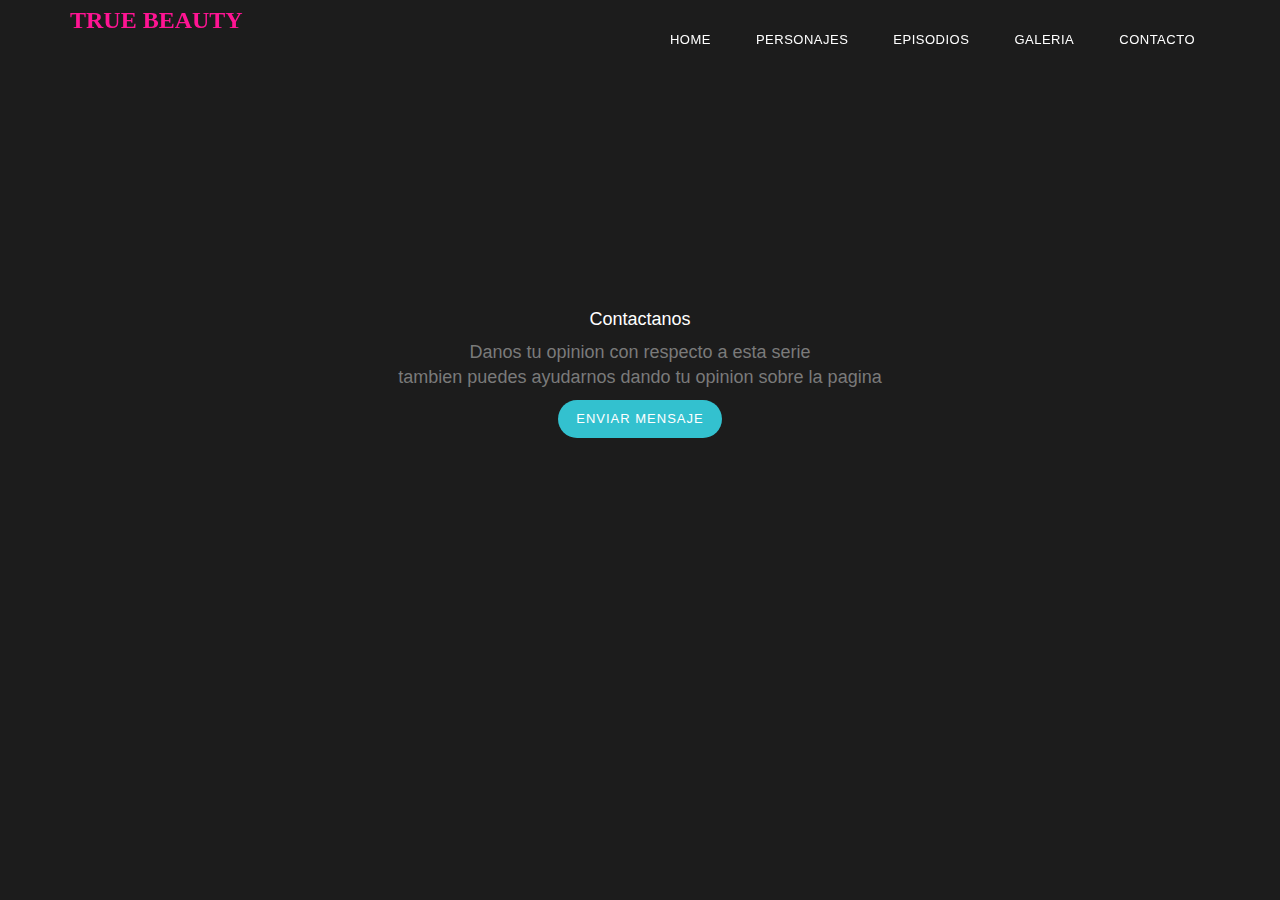
<file: contacto.html>
<!DOCTYPE html>
<html>

<head>
    <meta charset="utf-8">
    <meta http-equiv="X-UA-Compatible" content="IE=edge,chrome=1">

    <title>True Beauty</title>
    <meta name="description" content="">
    <meta name="viewport" content="width=device-width, initial-scale=1">

    <link rel="stylesheet" href="css/bootstrap.min.css">
    <link rel="stylesheet" href="css/hero-slider.css">
    <link rel="stylesheet" href="css/owl-carousel.css">
    <link rel="stylesheet" href="css/style.css">
    <link rel="stylesheet" href="css/lightbox.css">

</head>

<body>
    <div class="header">
        <div class="container">
            <nav class="navbar navbar-inverse" role="navigation">
                <div class="navbar-header">

                    <button type="button" id="nav-toggle" class="navbar-toggle" data-toggle="collapse"
                        data-target="#main-nav">
                        <span class="sr-only"></span>
                        <span class="icon-bar"></span>
                        <span class="icon-bar"></span>
                        <span class="icon-bar"></span>
                    </button>
                    <a href="index.html" class="titulo-principal">True Beauty</a>
                </div>
                <div id="main-nav" class="collapse navbar-collapse">
                    <ul class="nav navbar-nav">
                        <li><a href="index.html">Home</a></li>
                        <li><a href="personajes.html">Personajes</a></li>
                        <!--<li><a href="#" class="scroll-link" data-id="Personajes">Personajes</a></li>-->
                        <li><a href="episodios.html">Episodios</a></li>
                        <!--<li><a href="#" class="scroll-link" data-id="Episodios">Episodios</a></li>-->
                        <li><a href="galeria.html">Galeria</a></li>
                        <!--<li><a href="#" class="scroll-link" data-id="portfolio">Galeria</a></li>-->
                        <li><a href="contacto.html">Contacto</a></li>
                        <!--<li><a href="#" class="scroll-link" data-id="Contacto">Contacto</a></li>-->
                    </ul>
                </div>
            </nav>
        </div>
    </div>

    <div id="Contacto">
        <div class="container">
            <div class="row">
                <div class="col-md-12">
                    <div class="section-heading">
                        <h4>Contactanos</h4>
                        <div class="line-dec"></div>
                        <p>Danos tu opinion con respecto a esta serie </p>
                        <p> tambien puedes ayudarnos dando tu opinion sobre la pagina</p>
                        <div class="pop-button">
                            <h4>Enviar mensaje</h4>
                        </div>
                    </div>
                </div>
            </div>
            <div class="row">
                <div class="col-md-6 col-md-offset-3">
                    <div class="pop">
                        <span>✖</span>
                        <form id="contact" action="#" method="post">
                            <div class="row">
                                <div class="col-md-12">
                                    <fieldset>
                                        <input name="name" type="text" class="form-control" id="name"
                                            placeholder="nombre" required>
                                    </fieldset>
                                </div>
                                <div class="col-md-12">
                                    <fieldset>
                                        <input name="email" type="email" class="form-control" id="email"
                                            placeholder="email" required>
                                    </fieldset>
                                </div>
                                <div class="col-md-12">
                                    <fieldset>
                                        <textarea name="message" rows="6" class="form-control" id="message"
                                            placeholder="mensaje" required></textarea>
                                    </fieldset>
                                </div>
                                <div class="col-md-12">
                                    <fieldset>
                                        <button type="submit" id="form-submit" class="btn">Enviar mensaje</button>
                                    </fieldset>
                                </div>
                            </div>
                        </form>
                    </div>
                </div>
            </div>
        </div>
    </div>

    <script src="https://ajax.googleapis.com/ajax/libs/jquery/1.11.2/jquery.min.js"></script>

    <script src="js/vendor/bootstrap.min.js"></script>
    <script src="js/botonVer.js"></script>
    <script src="js/plugins.js"></script>
    <script src="js/main.js"></script>

    <script type="text/javascript">
        $(document).ready(function () {
            // navigation click actions 
            $('.scroll-link').on('click', function (event) {
                event.preventDefault();
                var sectionID = $(this).attr("data-id");
                scrollToID('#' + sectionID, 750);
            });
            // scroll to top action
            $('.scroll-top').on('click', function (event) {
                event.preventDefault();
                $('html, body').animate({ scrollTop: 0 }, 'slow');
            });
            // mobile nav toggle
            $('#nav-toggle').on('click', function (event) {
                event.preventDefault();
                $('#main-nav').toggleClass("open");
            });
        });
        // scroll function
        function scrollToID(id, speed) {
            var offSet = 50;
            var targetOffset = $(id).offset().top - offSet;
            var mainNav = $('#main-nav');
            $('html,body').animate({ scrollTop: targetOffset }, speed);
            if (mainNav.hasClass("open")) {
                mainNav.css("height", "1px").removeClass("in").addClass("collapse");
                mainNav.removeClass("open");
            }
        }
        if (typeof console === "undefined") {
            console = {
                log: function () { }
            };
        }
    </script>

</body>

</html>
</file>
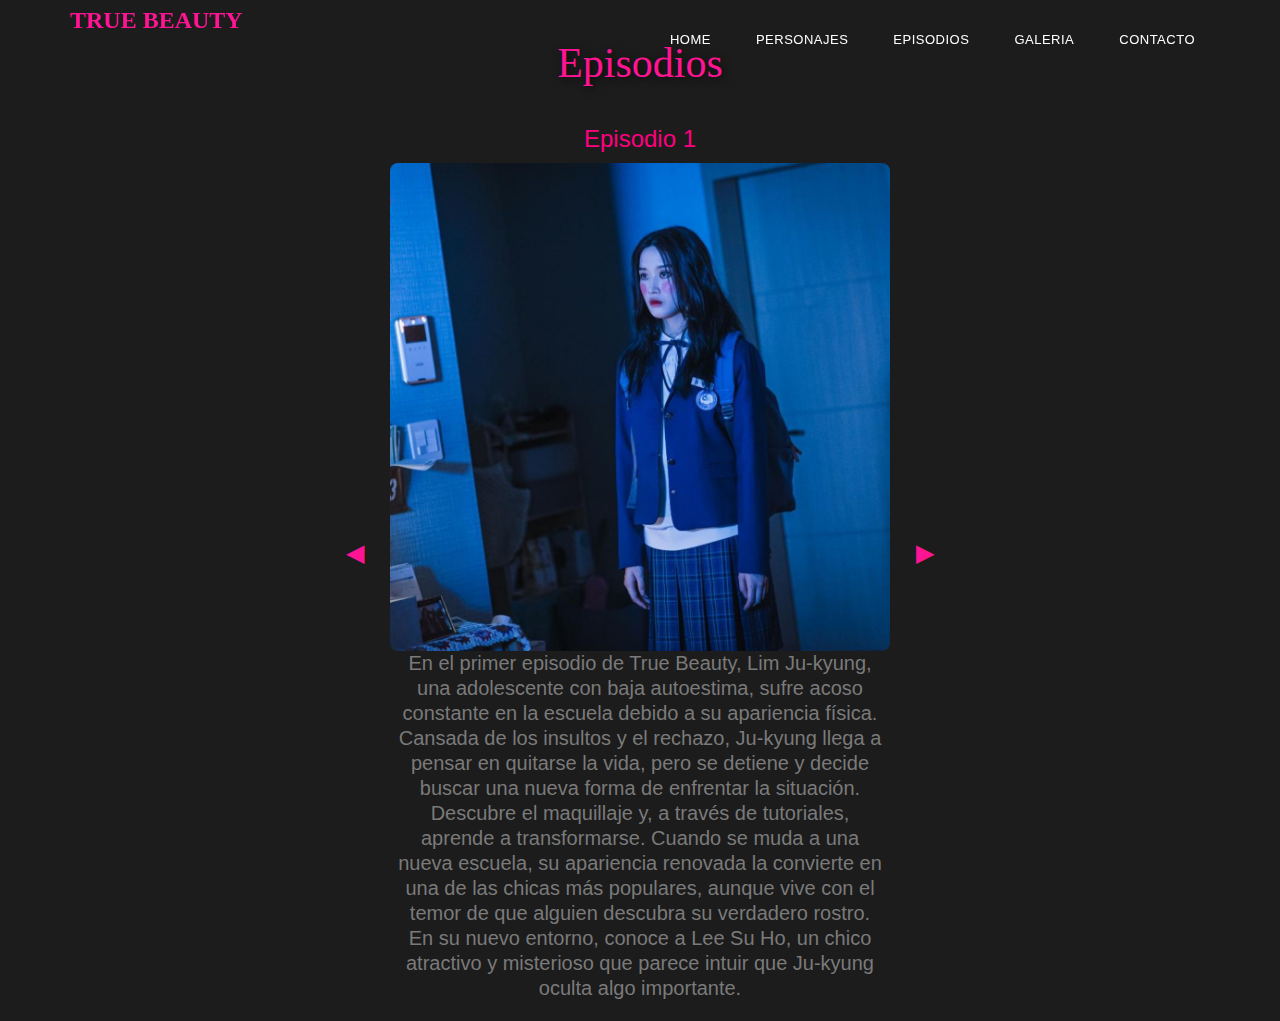
<file: episodios.html>
<!DOCTYPE html>
<html>

<head>
    <meta charset="utf-8">
    <meta http-equiv="X-UA-Compatible" content="IE=edge,chrome=1">

    <title>True Beauty</title>
    <meta name="description" content="">
    <meta name="viewport" content="width=device-width, initial-scale=1">

    <link rel="stylesheet" href="css/bootstrap.min.css">
    <link rel="stylesheet" href="css/hero-slider.css">

    <link rel="stylesheet" href="css/owl-carousel.css">

    <link rel="stylesheet" href="css/style.css">
    <link rel="stylesheet" href="css/lightbox.css">

</head>

<body>
    <div class="header">
        <div class="container">
            <nav class="navbar navbar-inverse" role="navigation">
                <div class="navbar-header">

                    <button type="button" id="nav-toggle" class="navbar-toggle" data-toggle="collapse"
                        data-target="#main-nav">
                        <span class="sr-only"></span>
                        <span class="icon-bar"></span>
                        <span class="icon-bar"></span>
                        <span class="icon-bar"></span>
                    </button>
                    <a href="index.html" class="titulo-principal">True Beauty</a>
                </div>
                <div id="main-nav" class="collapse navbar-collapse">
                    <ul class="nav navbar-nav">
                        <li><a href="index.html">Home</a></li>
                        <li><a href="personajes.html">Personajes</a></li>
                        <!--<li><a href="#" class="scroll-link" data-id="Personajes">Personajes</a></li>-->
                        <li><a href="episodios.html">Episodios</a></li>
                        <!--<li><a href="#" class="scroll-link" data-id="Episodios">Episodios</a></li>-->
                        <li><a href="galeria.html">Galeria</a></li>
                        <!--<li><a href="#" class="scroll-link" data-id="portfolio">Galeria</a></li>-->
                        <li><a href="contacto.html">Contacto</a></li>
                        <!--<li><a href="#" class="scroll-link" data-id="Contacto">Contacto</a></li>-->
                    </ul>
                </div>
            </nav>
        </div>
    </div>

    <section id="Episodios" style="text-align: center; padding: 20px;">
        <h2 style="color: #ff1493;">Episodios</h2>
        <div id="navegacionEpisodios" style="display: flex; justify-content: center; align-items: center; gap: 20px;">

            <!-- Flecha izquierda para episodio anterior -->
            <button onclick="cambiarEpisodio(-1)"
                style="background: none; border: none; font-size: 24px; color: #ff1493; cursor: pointer;">
                &#9664;
            </button>

            <!-- Contenedor del contenido del episodio -->
            <div id="contenidoEpisodio" style="max-width: 500px;">
                <h3 id="tituloEpisodio">Episodio 1</h3>
                <img id="imagenEpisodio" src="img/episodio1.jpg" alt="Imagen del episodio"
                    style="width: 100%; height: auto; border-radius: 8px;">
                <p id="resumenEpisodio">En el primer episodio de True Beauty, Lim Ju-kyung, una adolescente con baja
                    autoestima, sufre acoso constante en la
                    escuela debido a su apariencia física. Cansada de los insultos y el rechazo, Ju-kyung llega a pensar
                    en quitarse la
                    vida, pero se detiene y decide buscar una nueva forma de enfrentar la situación. Descubre el
                    maquillaje y, a través de
                    tutoriales, aprende a transformarse. Cuando se muda a una nueva escuela, su apariencia renovada la
                    convierte en una de
                    las chicas más populares, aunque vive con el temor de que alguien descubra su verdadero rostro. En
                    su nuevo entorno,
                    conoce a Lee Su Ho, un chico atractivo y misterioso que parece intuir que Ju-kyung oculta algo
                    importante.</p>
            </div>

            <!-- Flecha derecha para episodio siguiente -->
            <button onclick="cambiarEpisodio(1)"
                style="background: none; border: none; font-size: 24px; color: #ff1493; cursor: pointer;">
                &#9654;
            </button>
        </div>
    </section>

    <script src="https://ajax.googleapis.com/ajax/libs/jquery/1.11.2/jquery.min.js"></script>

    <script src="js/vendor/bootstrap.min.js"></script>
    <script src="js/botonVer.js"></script>
    <script src="js/plugins.js"></script>
    <script src="js/main.js"></script>

</body>

</html>
</file>
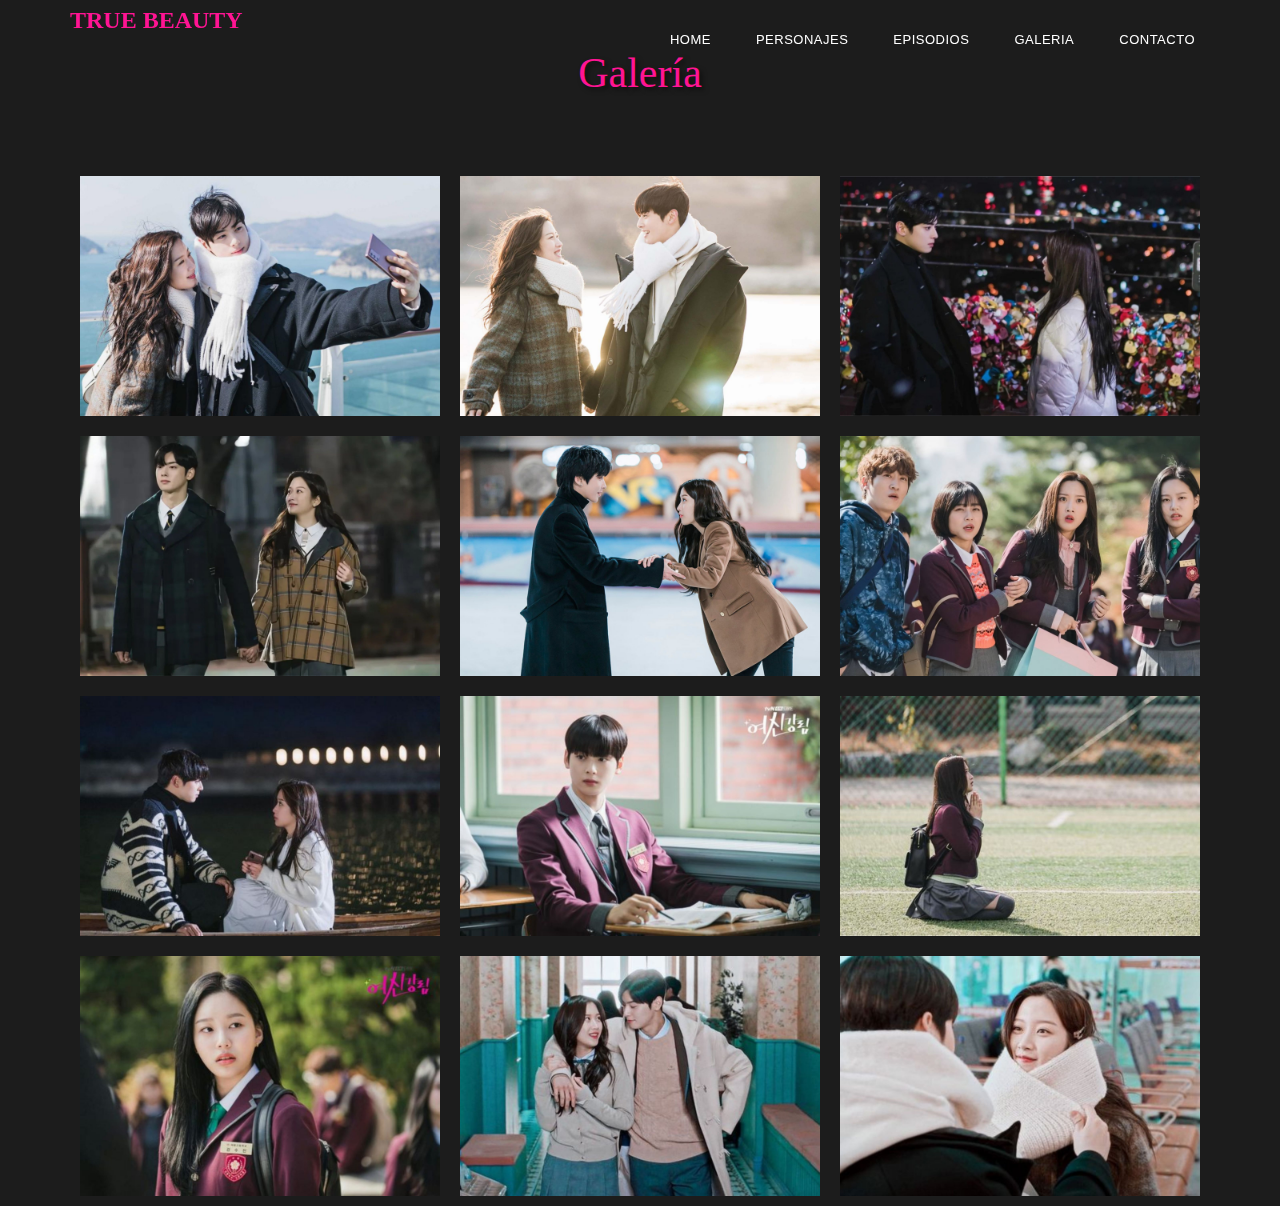
<file: galeria.html>
<!DOCTYPE html>
<html>

<head>
    <meta charset="utf-8">
    <meta http-equiv="X-UA-Compatible" content="IE=edge,chrome=1">

    <title>True Beauty</title>
    <meta name="description" content="">
    <meta name="viewport" content="width=device-width, initial-scale=1">

    <link rel="stylesheet" href="css/bootstrap.min.css">
    <link rel="stylesheet" href="css/hero-slider.css">
    <link rel="stylesheet" href="css/owl-carousel.css">
    <link rel="stylesheet" href="css/style.css">
    <link rel="stylesheet" href="css/lightbox.css">

</head>

<body>
    <div class="header">
        <div class="container">
            <nav class="navbar navbar-inverse" role="navigation">
                <div class="navbar-header">

                    <button type="button" id="nav-toggle" class="navbar-toggle" data-toggle="collapse"
                        data-target="#main-nav">
                        <span class="sr-only"></span>
                        <span class="icon-bar"></span>
                        <span class="icon-bar"></span>
                        <span class="icon-bar"></span>
                    </button>
                    <a href="index.html" class="titulo-principal">True Beauty</a>
                </div>
                <div id="main-nav" class="collapse navbar-collapse">
                    <ul class="nav navbar-nav">
                        <li><a href="index.html">Home</a></li>
                        <li><a href="personajes.html">Personajes</a></li>
                        <!--<li><a href="#" class="scroll-link" data-id="Personajes">Personajes</a></li>-->
                        <li><a href="episodios.html">Episodios</a></li>
                        <!--<li><a href="#" class="scroll-link" data-id="Episodios">Episodios</a></li>-->
                        <li><a href="galeria.html">Galeria</a></li>
                        <!--<li><a href="#" class="scroll-link" data-id="portfolio">Galeria</a></li>-->
                        <li><a href="contacto.html">Contacto</a></li>
                        <!--<li><a href="#" class="scroll-link" data-id="Contacto">Contacto</a></li>-->
                    </ul>
                </div>
            </nav>
        </div>
    </div>

    <section id="portfolio">
        <div class="content-wrapper">
            <div class="inner-container container">
                <div class="text-center">
                    <h2>Galería</h2>
                </div>
                <div class="projects-holder-3">
                    <div class="projects-holder">
                        <div class="row">
                            <div class="col-lg-4 col-md-4 col-sm-6 project-item mix nature">
                                <div class="thumb">
                                    <div class="image">
                                        <a href="img/imagen1.jpg" data-lightbox="image-1">
                                            <img src="img/imagen1.jpg">
                                        </a>
                                    </div>
                                </div>
                            </div>
                            <div class="col-lg-4 col-md-4 col-sm-6 project-item mix animation">
                                <div class="thumb">
                                    <div class="image">
                                        <a href="img/imagen2.jpg" data-lightbox="image-1">
                                            <img src="img/imagen2.jpg">
                                        </a>
                                    </div>
                                </div>
                            </div>
                            <div class=" col-lg-4 col-md-4 col-sm-6 project-item mix branding">
                                <div class="thumb">
                                    <div class="image">
                                        <a href="img/imagen3.jpg" data-lightbox="image-1">
                                            <img src="img/imagen3.jpg">
                                        </a>
                                    </div>
                                </div>
                            </div>
                            <div class="col-lg-4 col-md-4 col-sm-6 project-item mix graphic nature">
                                <div class="thumb">
                                    <div class="image">
                                        <a href="img/imagen4.jpg" data-lightbox="image-1">
                                            <img src="img/imagen4.jpg">
                                        </a>
                                    </div>
                                </div>
                            </div>
                            <div class="col-lg-4 col-md-4 col-sm-6 project-item mix branding">
                                <div class="thumb">
                                    <div class="image">
                                        <a href="img/imagen5.jpg" data-lightbox="image-1">
                                            <img src="img/imagen5.jpg">
                                        </a>
                                    </div>
                                </div>
                            </div>
                            <div class="col-lg-4 col-md-4 col-sm-6 project-item mix graphic animation">
                                <div class="thumb">
                                    <div class="image">
                                        <a href="img/imagen6.jpg" data-lightbox="image-1">
                                            <img src="img/imagen6.jpg">
                                        </a>
                                    </div>
                                </div>
                            </div>

                            <div class="col-lg-4 col-md-4 col-sm-6 project-item mix nature">
                                <div class="thumb">
                                    <div class="image">
                                        <a href="img/imagen7.jpg" data-lightbox="image-1">
                                            <img src="img/imagen7.jpg">
                                        </a>
                                    </div>
                                </div>
                            </div>
                            <div class="col-lg-4 col-md-4 col-sm-6 project-item mix animation">
                                <div class="thumb">
                                    <div class="image">
                                        <a href="img/imagen8.jpg" data-lightbox="image-1">
                                            <img src="img/imagen8.jpg">
                                        </a>
                                    </div>
                                </div>
                            </div>
                            <div class=" col-lg-4 col-md-4 col-sm-6 project-item mix branding">
                                <div class="thumb">
                                    <div class="image">
                                        <a href="img/imagen9.jpg" data-lightbox="image-1">
                                            <img src="img/imagen9.jpg">
                                        </a>
                                    </div>
                                </div>
                            </div>
                            <div class="col-lg-4 col-md-4 col-sm-6 project-item mix graphic nature">
                                <div class="thumb">
                                    <div class="image">
                                        <a href="img/imagen10.jpg" data-lightbox="image-1">
                                            <img src="img/imagen10.jpg">
                                        </a>
                                    </div>
                                </div>
                            </div>
                            <div class="col-lg-4 col-md-4 col-sm-6 project-item mix branding">
                                <div class="thumb">
                                    <div class="image">
                                        <a href="img/imagen11.jpg" data-lightbox="image-1">
                                            <img src="img/imagen11.jpg">
                                        </a>
                                    </div>
                                </div>
                            </div>
                            <div class="col-lg-4 col-md-4 col-sm-6 project-item mix graphic animation">
                                <div class="thumb">
                                    <div class="image">
                                        <a href="img/imagen12.jpg" data-lightbox="image-1">
                                            <img src="img/imagen12.jpg">
                                        </a>
                                    </div>
                                </div>
                            </div>
                        </div>
                    </div>
                </div>
            </div>
        </div>
    </section>

    <script src="https://ajax.googleapis.com/ajax/libs/jquery/1.11.2/jquery.min.js"></script>

    <script src="js/vendor/bootstrap.min.js"></script>
    <script src="js/plugins.js"></script>
    <script src="js/main.js"></script>

</body>

</html>
</file>
<file: css/hero-slider.css>
/* -------------------------------- 

Primary style

-------------------------------- */
*, *::after, *::before {
  -webkit-box-sizing: border-box;
  -moz-box-sizing: border-box;
  box-sizing: border-box;
}

html {
  font-size: 62.5%;
}

body {
  font-family: "Open Sans", sans-serif;
  color: #2c343b;
  background-color: #f2f2f2;
}

a {
  color: #d44457;
  text-decoration: none;
}

img {
  max-width: 100%;
}

/* -------------------------------- 

Main Components 

-------------------------------- */
.cd-header {
  position: absolute;
  z-index: 2;
  top: 0;
  left: 0;
  width: 100%;
  height: 50px;
  background-color: #21272c;
  -webkit-font-smoothing: antialiased;
  -moz-osx-font-smoothing: grayscale;
}
@media only screen and (min-width: 768px) {
  .cd-header {
    height: 70px;
    background-color: transparent;
  }
}

#cd-logo {
  float: left;
  margin: 13px 0 0 5%;
}
#cd-logo img {
  display: block;
}
@media only screen and (min-width: 768px) {
  #cd-logo {
    margin: 23px 0 0 5%;
  }
}

.cd-primary-nav {
  /* mobile first - navigation hidden by default, triggered by tap/click on navigation icon */
  float: right;
  margin-right: 5%;
  width: 44px;
  height: 100%;
}
.cd-primary-nav ul {
  position: absolute;
  top: 0;
  left: 0;
  width: 100%;
  -webkit-transform: translateY(-100%);
  -moz-transform: translateY(-100%);
  -ms-transform: translateY(-100%);
  -o-transform: translateY(-100%);
  transform: translateY(-100%);
}
.cd-primary-nav ul.is-visible {
  box-shadow: 0 3px 8px rgba(0, 0, 0, 0.2);
  -webkit-transform: translateY(50px);
  -moz-transform: translateY(50px);
  -ms-transform: translateY(50px);
  -o-transform: translateY(50px);
  transform: translateY(50px);
}
.cd-primary-nav a {
  display: block;
  height: 50px;
  line-height: 50px;
  padding-left: 5%;
  background: #21272c;
  border-top: 1px solid #333c44;
  color: #ffffff;
}
@media only screen and (min-width: 768px) {
  .cd-primary-nav {
    /* reset navigation values */
    width: auto;
    height: auto;
    background: none;
  }
  .cd-primary-nav ul {
    position: static;
    width: auto;
    -webkit-transform: translateY(0);
    -moz-transform: translateY(0);
    -ms-transform: translateY(0);
    -o-transform: translateY(0);
    transform: translateY(0);
    line-height: 70px;
  }
  .cd-primary-nav ul.is-visible {
    -webkit-transform: translateY(0);
    -moz-transform: translateY(0);
    -ms-transform: translateY(0);
    -o-transform: translateY(0);
    transform: translateY(0);
  }
  .cd-primary-nav li {
    display: inline-block;
    margin-left: 1em;
  }
  .cd-primary-nav a {
    display: inline-block;
    height: auto;
    font-weight: 600;
    line-height: normal;
    background: transparent;
    padding: .6em 1em;
    border-top: none;
  }
}

/* -------------------------------- 

Slider

-------------------------------- */
.cd-hero {
  position: relative;
  -webkit-font-smoothing: antialiased;
  -moz-osx-font-smoothing: grayscale;
}

.cd-hero-slider {
  position: relative;
  height: 360px;
  overflow: hidden;
}
.cd-hero-slider li {
  position: absolute;
  top: 0;
  left: 0;
  width: 100%;
  height: 100%;
  -webkit-transform: translateX(100%);
  -moz-transform: translateX(100%);
  -ms-transform: translateX(100%);
  -o-transform: translateX(100%);
  transform: translateX(100%);
}
.cd-hero-slider li.selected {
  /* this is the visible slide */
  position: relative;
  -webkit-transform: translateX(0);
  -moz-transform: translateX(0);
  -ms-transform: translateX(0);
  -o-transform: translateX(0);
  transform: translateX(0);
}
.cd-hero-slider li.move-left {
  /* slide hidden on the left */
  -webkit-transform: translateX(-100%);
  -moz-transform: translateX(-100%);
  -ms-transform: translateX(-100%);
  -o-transform: translateX(-100%);
  transform: translateX(-100%);
}
.cd-hero-slider li.is-moving, .cd-hero-slider li.selected {
  /* the is-moving class is assigned to the slide which is moving outside the viewport */
  -webkit-transition: -webkit-transform 0.5s;
  -moz-transition: -moz-transform 0.5s;
  transition: transform 0.5s;
}
@media only screen and (min-width: 768px) {
  .cd-hero-slider {
    height: 500px;
  }
}
@media only screen and (min-width: 1170px) {
  .cd-hero-slider {
    height: 680px;
  }
}

/* -------------------------------- 

Single slide style

-------------------------------- */
.cd-hero-slider li {
  background-position: center center;
  background-size: cover;
  background-repeat: no-repeat;
}
.cd-hero-slider li:first-of-type {
  background-image: url(../img/slide_01.jpg);
}
.cd-hero-slider li:nth-of-type(2) {
  background-image: url(../img/slide_02.jpg);
}
.cd-hero-slider li:nth-of-type(3) {
  background-image: url(../img/slide_03.jpg);
}
.cd-hero-slider .cd-full-width,
.cd-hero-slider .cd-half-width {
  position: absolute;
  width: 100%;
  height: 100%;
  z-index: 1;
  left: 0;
  top: 0;
  /* this padding is used to align the text */
  padding-top: 150px;
  text-align: center;
  /* Force Hardware Acceleration in WebKit */
  -webkit-backface-visibility: hidden;
  backface-visibility: hidden;
  -webkit-transform: translateZ(0);
  -moz-transform: translateZ(0);
  -ms-transform: translateZ(0);
  -o-transform: translateZ(0);
  transform: translateZ(0);
}
.cd-hero-slider .cd-img-container {
  /* hide image on mobile device */
  display: none;
}
.cd-hero-slider .cd-img-container img {
  position: absolute;
  left: 50%;
  top: 50%;
  bottom: auto;
  right: auto;
  -webkit-transform: translateX(-50%) translateY(-50%);
  -moz-transform: translateX(-50%) translateY(-50%);
  -ms-transform: translateX(-50%) translateY(-50%);
  -o-transform: translateX(-50%) translateY(-50%);
  transform: translateX(-50%) translateY(-50%);
}
.cd-hero-slider .cd-bg-video-wrapper {
  /* hide video on mobile device */
  display: none;
  position: absolute;
  top: 0;
  left: 0;
  width: 100%;
  height: 100%;
  overflow: hidden;
}
.cd-hero-slider .cd-bg-video-wrapper video {
  /* you won't see this element in the html, but it will be injected using js */
  display: block;
  min-height: 100%;
  min-width: 100%;
  max-width: none;
  height: auto;
  width: auto;
  position: absolute;
  left: 50%;
  top: 50%;
  bottom: auto;
  right: auto;
  -webkit-transform: translateX(-50%) translateY(-50%);
  -moz-transform: translateX(-50%) translateY(-50%);
  -ms-transform: translateX(-50%) translateY(-50%);
  -o-transform: translateX(-50%) translateY(-50%);
  transform: translateX(-50%) translateY(-50%);
}
.cd-hero-slider h2, .cd-hero-slider p {
  text-shadow: 0 1px 3px rgba(0, 0, 0, 0.1);
  line-height: 1.2;
  margin: 0 auto 14px;
  color: #ffffff;
  width: 90%;
  max-width: 400px;
}
.cd-hero-slider h2 {
  font-size: 2.4rem;
}
.cd-hero-slider p {
  font-size: 1.4rem;
  line-height: 1.4;
}
.cd-hero-slider .cd-btn {
  display: inline-block;
  padding: 1.2em 1.4em;
  margin-top: .8em;
  background-color: rgba(212, 68, 87, 0.9);
  font-size: 1.3rem;
  font-weight: 700;
  letter-spacing: 1px;
  color: #ffffff;
  text-transform: uppercase;
  box-shadow: 0 3px 6px rgba(0, 0, 0, 0.1);
  -webkit-transition: background-color 0.2s;
  -moz-transition: background-color 0.2s;
  transition: background-color 0.2s;
}
.cd-hero-slider .cd-btn.secondary {
  background-color: rgba(22, 26, 30, 0.8);
}
.cd-hero-slider .cd-btn:nth-of-type(2) {
  margin-left: 1em;
}
.no-touch .cd-hero-slider .cd-btn:hover {
  background-color: #d44457;
}
.no-touch .cd-hero-slider .cd-btn.secondary:hover {
  background-color: #161a1e;
}
@media only screen and (min-width: 768px) {
  .cd-hero-slider .cd-full-width,
  .cd-hero-slider .cd-half-width {
    padding-top: 200px;
  }
  .cd-hero-slider .cd-bg-video-wrapper {
    display: block;
  }
  .cd-hero-slider .cd-half-width {
    width: 45%;
  }
  .cd-hero-slider .cd-half-width:first-of-type {
    left: 5%;
  }
  .cd-hero-slider .cd-half-width:nth-of-type(2) {
    right: 5%;
    left: auto;
  }
  .cd-hero-slider .cd-img-container {
    display: block;
  }
  .cd-hero-slider h2, .cd-hero-slider p {
    max-width: 520px;
  }
  .cd-hero-slider h2 {
    font-size: 2.4em;
    font-weight: 300;
  }
  .cd-hero-slider .cd-btn {
    font-size: 1.4rem;
  }
}
@media only screen and (min-width: 1170px) {
  .cd-hero-slider .cd-full-width,
  .cd-hero-slider .cd-half-width {
    padding-top: 250px;
  }
  .cd-hero-slider h2, .cd-hero-slider p {
    margin-bottom: 20px;
  }
  .cd-hero-slider h2 {
    font-size: 3.2em;
  }
  .cd-hero-slider p {
    font-size: 1.6rem;
  }
}

/* -------------------------------- 

Single slide animation

-------------------------------- */
@media only screen and (min-width: 768px) {
  .cd-hero-slider .cd-half-width {
    opacity: 0;
    -webkit-transform: translateX(40px);
    -moz-transform: translateX(40px);
    -ms-transform: translateX(40px);
    -o-transform: translateX(40px);
    transform: translateX(40px);
  }
  .cd-hero-slider .move-left .cd-half-width {
    -webkit-transform: translateX(-40px);
    -moz-transform: translateX(-40px);
    -ms-transform: translateX(-40px);
    -o-transform: translateX(-40px);
    transform: translateX(-40px);
  }
  .cd-hero-slider .selected .cd-half-width {
    /* this is the visible slide */
    opacity: 1;
    -webkit-transform: translateX(0);
    -moz-transform: translateX(0);
    -ms-transform: translateX(0);
    -o-transform: translateX(0);
    transform: translateX(0);
  }
  .cd-hero-slider .is-moving .cd-half-width {
    /* this is the slide moving outside the viewport 
    wait for the end of the transition on the <li> parent before set opacity to 0 and translate to 40px/-40px */
    -webkit-transition: opacity 0s 0.5s, -webkit-transform 0s 0.5s;
    -moz-transition: opacity 0s 0.5s, -moz-transform 0s 0.5s;
    transition: opacity 0s 0.5s, transform 0s 0.5s;
  }
  .cd-hero-slider li.selected.from-left .cd-half-width:nth-of-type(2),
  .cd-hero-slider li.selected.from-right .cd-half-width:first-of-type {
    /* this is the selected slide - different animation if it's entering from left or right */
    -webkit-transition: opacity 0.4s 0.2s, -webkit-transform 0.5s 0.2s;
    -moz-transition: opacity 0.4s 0.2s, -moz-transform 0.5s 0.2s;
    transition: opacity 0.4s 0.2s, transform 0.5s 0.2s;
  }
  .cd-hero-slider li.selected.from-left .cd-half-width:first-of-type,
  .cd-hero-slider li.selected.from-right .cd-half-width:nth-of-type(2) {
    /* this is the selected slide - different animation if it's entering from left or right */
    -webkit-transition: opacity 0.4s 0.4s, -webkit-transform 0.5s 0.4s;
    -moz-transition: opacity 0.4s 0.4s, -moz-transform 0.5s 0.4s;
    transition: opacity 0.4s 0.4s, transform 0.5s 0.4s;
  }
  .cd-hero-slider .cd-full-width h2,
  .cd-hero-slider .cd-full-width p,
  .cd-hero-slider .cd-full-width .cd-btn {
    opacity: 0;
    -webkit-transform: translateX(100px);
    -moz-transform: translateX(100px);
    -ms-transform: translateX(100px);
    -o-transform: translateX(100px);
    transform: translateX(100px);
  }
  .cd-hero-slider .move-left .cd-full-width h2,
  .cd-hero-slider .move-left .cd-full-width p,
  .cd-hero-slider .move-left .cd-full-width .cd-btn {
    opacity: 0;
    -webkit-transform: translateX(-100px);
    -moz-transform: translateX(-100px);
    -ms-transform: translateX(-100px);
    -o-transform: translateX(-100px);
    transform: translateX(-100px);
  }
  .cd-hero-slider .selected .cd-full-width h2,
  .cd-hero-slider .selected .cd-full-width p,
  .cd-hero-slider .selected .cd-full-width .cd-btn {
    /* this is the visible slide */
    opacity: 1;
    -webkit-transform: translateX(0);
    -moz-transform: translateX(0);
    -ms-transform: translateX(0);
    -o-transform: translateX(0);
    transform: translateX(0);
  }
  .cd-hero-slider li.is-moving .cd-full-width h2,
  .cd-hero-slider li.is-moving .cd-full-width p,
  .cd-hero-slider li.is-moving .cd-full-width .cd-btn {
    /* this is the slide moving outside the viewport 
    wait for the end of the transition on the li parent before set opacity to 0 and translate to 100px/-100px */
    -webkit-transition: opacity 0s 0.5s, -webkit-transform 0s 0.5s;
    -moz-transition: opacity 0s 0.5s, -moz-transform 0s 0.5s;
    transition: opacity 0s 0.5s, transform 0s 0.5s;
  }
  .cd-hero-slider li.selected h2 {
    -webkit-transition: opacity 0.4s 0.2s, -webkit-transform 0.5s 0.2s;
    -moz-transition: opacity 0.4s 0.2s, -moz-transform 0.5s 0.2s;
    transition: opacity 0.4s 0.2s, transform 0.5s 0.2s;
  }
  .cd-hero-slider li.selected p {
    -webkit-transition: opacity 0.4s 0.3s, -webkit-transform 0.5s 0.3s;
    -moz-transition: opacity 0.4s 0.3s, -moz-transform 0.5s 0.3s;
    transition: opacity 0.4s 0.3s, transform 0.5s 0.3s;
  }
  .cd-hero-slider li.selected .cd-btn {
    -webkit-transition: opacity 0.4s 0.4s, -webkit-transform 0.5s 0.4s, background-color 0.2s 0s;
    -moz-transition: opacity 0.4s 0.4s, -moz-transform 0.5s 0.4s, background-color 0.2s 0s;
    transition: opacity 0.4s 0.4s, transform 0.5s 0.4s, background-color 0.2s 0s;
  }
}
/* -------------------------------- 

Slider navigation

-------------------------------- */
.cd-slider-nav {
  display: none;
  position: absolute;
  width: 100%;
  bottom: 0;
  z-index: 2;
  text-align: center;
  height: 55px;
  background-color: rgba(0, 1, 1, 0.5);
}
.cd-slider-nav nav, .cd-slider-nav ul, .cd-slider-nav li, .cd-slider-nav a {
  height: 100%;
}
.cd-slider-nav nav {
  display: inline-block;
  position: relative;
}
.cd-slider-nav .cd-marker {
  position: absolute;
  bottom: 0;
  left: 0;
  width: 60px;
  height: 100%;
  color: #d44457;
  background-color: #ffffff;
  box-shadow: inset 0 2px 0 currentColor;
  -webkit-transition: -webkit-transform 0.2s, box-shadow 0.2s;
  -moz-transition: -moz-transform 0.2s, box-shadow 0.2s;
  transition: transform 0.2s, box-shadow 0.2s;
}
.cd-slider-nav .cd-marker.item-2 {
  -webkit-transform: translateX(100%);
  -moz-transform: translateX(100%);
  -ms-transform: translateX(100%);
  -o-transform: translateX(100%);
  transform: translateX(100%);
}
.cd-slider-nav .cd-marker.item-3 {
  -webkit-transform: translateX(200%);
  -moz-transform: translateX(200%);
  -ms-transform: translateX(200%);
  -o-transform: translateX(200%);
  transform: translateX(200%);
}
.cd-slider-nav .cd-marker.item-4 {
  -webkit-transform: translateX(300%);
  -moz-transform: translateX(300%);
  -ms-transform: translateX(300%);
  -o-transform: translateX(300%);
  transform: translateX(300%);
}
.cd-slider-nav .cd-marker.item-5 {
  -webkit-transform: translateX(400%);
  -moz-transform: translateX(400%);
  -ms-transform: translateX(400%);
  -o-transform: translateX(400%);
  transform: translateX(400%);
}
.cd-slider-nav ul::after {
  clear: both;
  content: "";
  display: table;
}
.cd-slider-nav li {
  display: inline-block;
  width: 60px;
  float: left;
}
.cd-slider-nav li.selected a {
  color: #2c343b;
}
.no-touch .cd-slider-nav li.selected a:hover {
  background-color: transparent;
}
.cd-slider-nav a {
  display: block;
  position: relative;
  padding-top: 35px;
  font-size: 1rem;
  font-weight: 700;
  color: #a8b4be;
  -webkit-transition: background-color 0.2s;
  -moz-transition: background-color 0.2s;
  transition: background-color 0.2s;
}
.cd-slider-nav a::before {
  content: '';
  position: absolute;
  width: 24px;
  height: 24px;
  top: 8px;
  left: 50%;
  right: auto;
  -webkit-transform: translateX(-50%);
  -moz-transform: translateX(-50%);
  -ms-transform: translateX(-50%);
  -o-transform: translateX(-50%);
  transform: translateX(-50%);
}
.no-touch .cd-slider-nav a:hover {
  background-color: rgba(0, 1, 1, 0.5);
}
.cd-slider-nav li:first-of-type a::before {
  background-position: 0 0;
}
.cd-slider-nav li.selected:first-of-type a::before {
  background-position: 0 -24px;
}
.cd-slider-nav li:nth-of-type(2) a::before {
  background-position: -24px 0;
}
.cd-slider-nav li.selected:nth-of-type(2) a::before {
  background-position: -24px -24px;
}
.cd-slider-nav li:nth-of-type(3) a::before {
  background-position: -48px 0;
}
.cd-slider-nav li.selected:nth-of-type(3) a::before {
  background-position: -48px -24px;
}
.cd-slider-nav li:nth-of-type(4) a::before {
  background-position: -72px 0;
}
.cd-slider-nav li.selected:nth-of-type(4) a::before {
  background-position: -72px -24px;
}
.cd-slider-nav li:nth-of-type(5) a::before {
  background-position: -96px 0;
}
.cd-slider-nav li.selected:nth-of-type(5) a::before {
  background-position: -96px -24px;
}
@media only screen and (min-width: 768px) {
  .cd-slider-nav {
    height: 80px;
  }
  .cd-slider-nav .cd-marker,
  .cd-slider-nav li {
    width: 95px;
  }
  .cd-slider-nav a {
    padding-top: 48px;
    font-size: 1.1rem;
    text-transform: uppercase;
  }
  .cd-slider-nav a::before {
    top: 18px;
  }
}

/* -------------------------------- 

Main content

-------------------------------- */
.cd-main-content {
  width: 90%;
  max-width: 768px;
  margin: 0 auto;
  padding: 2em 0;
}
.cd-main-content p {
  font-size: 1.4rem;
  line-height: 1.8;
  color: #999999;
  margin: 2em 0;
}
@media only screen and (min-width: 1170px) {
  .cd-main-content {
    padding: 3em 0;
  }
  .cd-main-content p {
    font-size: 1.6rem;
  }
}

/* -------------------------------- 

Javascript disabled

-------------------------------- */
.no-js .cd-hero-slider li {
  display: none;
}
.no-js .cd-hero-slider li.selected {
  display: block;
}

.no-js .cd-slider-nav {
  display: none;
}
</file>
<file: css/owl-carousel.css>
/* 
 *  Core Owl Carousel CSS File
 *  v1.3.3
 */

/* clearfix */
.owl-carousel .owl-wrapper:after {
  content: ".";
  display: block;
  clear: both;
  visibility: hidden;
  line-height: 0;
  height: 0;
}
/* display none until init */
.owl-carousel{
  display: none;
  position: relative;
  width: 100%;
  -ms-touch-action: pan-y;
}
.owl-carousel .owl-wrapper{
  display: none;
  position: relative;
  -webkit-transform: translate3d(0px, 0px, 0px);
}
.owl-carousel .owl-wrapper-outer{
  overflow: hidden;
  position: relative;
  width: 100%;
}
.owl-carousel .owl-wrapper-outer.autoHeight{
  -webkit-transition: height 500ms ease-in-out;
  -moz-transition: height 500ms ease-in-out;
  -ms-transition: height 500ms ease-in-out;
  -o-transition: height 500ms ease-in-out;
  transition: height 500ms ease-in-out;
}
  
.owl-carousel .owl-item{
  float: left;
}

.owl-controls {
  @media (max-width: @screen-sm-max) {
    top: -120px;
  }
  top: -200px;
  width: 100%;
  text-align: center;
  display: inline-block;
}

.owl-controls a {
  color: #336699;
}

.owl-controls a:hover {
  color: #336699;
}

.owl-controls .bg-prev {
  position: absolute;
  z-index: 1;
  width: 50px;
  height: 50px;
  z-index:10; 
  background:#fff; 
  border: 1px solid #336699;
  -webkit-transform: rotate(45deg);
  -moz-transform: rotate(45deg);
  -ms-transform: rotate(45deg);
  -o-transform: rotate(45deg);
  transform: rotate(45deg);
}

.owl-controls .bg-prev:before{
  content:""; 
  display:block; 
  position:absolute; 
  z-index:-1; 
  top:3px; 
  left:3px; 
  right:3px; 
  bottom:3px; 
  border:2px solid #336699
}

.owl-controls .prev {
  left: 15px;
  z-index: 11;
  position: absolute; 
  width: 50px;
  height: 50px;
  line-height: 32px;
}

.owl-controls .prev.active {
  background-image: none;
  outline: 0;
  -webkit-box-shadow: none;
          box-shadow: none;
}

.owl-controls .prev:active {
  background-image: none;
  outline: 0;
  -webkit-box-shadow: none;
          box-shadow: none;
}

.owl-controls .bg-next {
  position: absolute;
  float: right;
  z-index: 1;
  width: 50px;
  height: 50px;
  position:relative; 
  z-index:10; 
  background:#fff; 
  border: 1px solid #336699;
  -webkit-transform: rotate(45deg);
  -moz-transform: rotate(45deg);
  -ms-transform: rotate(45deg);
  -o-transform: rotate(45deg);
  transform: rotate(45deg);
}

.owl-controls .bg-next:before{
  content:""; 
  display:block; 
  position:absolute; 
  z-index:-1; 
  top:3px; 
  left:3px; 
  right:3px; 
  bottom:3px; 
  border:2px solid #336699
}

.owl-controls .next {
  right: 15px;
  z-index: 11;
  position: absolute; 
  width: 50px;
  height: 50px;
  line-height: 32px;
}

.owl-controls .next.active {
  background-image: none;
  outline: 0;
  -webkit-box-shadow: none;
          box-shadow: none;
}

.owl-controls .next:active {
  background-image: none;
  outline: 0;
  -webkit-box-shadow: none;
          box-shadow: none;
}


.owl-theme .owl-controls .owl-page{
  cursor: pointer;
  display: inline-block;
  zoom: 1;
  *display: inline;/*IE7 life-saver */
}
.owl-theme .owl-controls .owl-page a{
  display: block;
  width: 12px;
  height: 12px;
  margin: 0px 5px;
  filter: Alpha(Opacity=50);/*IE7 fix*/
  opacity: 0.5;
  -webkit-border-radius: 20px;
  -moz-border-radius: 20px;
  border-radius: 20px;
  background: transparent;
  border: 2px solid #888;
}

.owl-theme .owl-controls .owl-page.active span,
.owl-theme .owl-controls.clickable .owl-page:hover span{
  filter: Alpha(Opacity=100);/*IE7 fix*/
  opacity: 1;
  display: inline-block;
}
.owl-controls {
  -webkit-user-select: none;
  -khtml-user-select: none;
  -moz-user-select: none;
  -ms-user-select: none;
  user-select: none;
  -webkit-tap-highlight-color: rgba(0, 0, 0, 0);
}

/* fix */
.owl-carousel  .owl-wrapper,
.owl-carousel  .owl-item{
  -webkit-backface-visibility: hidden;
  -moz-backface-visibility:    hidden;
  -ms-backface-visibility:     hidden;
  -webkit-transform: translate3d(0,0,0);
  -moz-transform: translate3d(0,0,0);
  -ms-transform: translate3d(0,0,0);
}
</file>
<file: css/style.css>
p {
	max-width: 1000px;
	/* Ajusta el ancho máximo del párrafo */
	margin: 0 auto;
	/* Centra el párrafo */
	padding: 0 5px;
	/* Ajusta el valor según el efecto deseado */
}

body {
	background-color: #1c1c1c;
	/* Fondo oscuro para resaltar las letras */
	font-family: 'Arial', sans-serif;
	text-align: center;
	color: white;
	margin: 0;
	padding: 0;
}

h1 {
	font-family: 'Brush Script MT', cursive;
	/* Fuente cursiva para el título */
	color: #ff1493;
	/* Color rosa fuerte */
	font-size: 5em;
	text-shadow: 2px 2px 8px rgba(0, 0, 0, 0.7);
	/* Sombra para resaltar el texto */
	margin: 0;
	padding: 20px;
}

h2 {
	font-family: 'Brush Script MT', cursive;
	/* Fuente cursiva para el título */
	color: #ff1493;
	/* Color rosa fuerte */
	font-size: 3em;
	text-shadow: 2px 2px 8px rgba(0, 0, 0, 0.7);
	/* Sombra para resaltar el texto */
	margin: 0;
	padding: 20px;
}

.titulo-principal {
	font-family: 'Brush Script MT', cursive;
	/* Asegúrate de que la fuente esté correctamente cargada */
	font-size: 24px;
	/* Ajusta según el tamaño de letra que prefieras */
	color: #ff1493;
	/* Cambia al color de los títulos que estás usando */
	font-weight: bold;
	text-transform: uppercase;
	/* Cualquier otro estilo que estés usando en los demás títulos */
}


/* Estilo para el título de la sección */
.titulo-personajes {
	padding-top: 30px;
	font-family: 'Brush Script MT', cursive;
	color: #ff1493;
	font-size: 3em;
	text-align: center;
	margin-bottom: 15px;
	margin-top: 20px;
}

.personajes-container {
	display: grid;
	grid-template-columns: repeat(4, 1fr);
	gap: 20px;
	margin: 0 auto;
	padding: 20px;
	max-width: 700px;
}

.perfil-img {
	width: 100px;
	height: 100px;
	border-radius: 50%;
}

.btn-ver {
	margin-top: 10px;
	padding: 5px 10px;
	background-color: #ff1493;
	/* color de fondo del botón */
	color: white;
	border: none;
	border-radius: 5px;
	cursor: pointer;
}

/* Estilos del modal */
.descripcion-modal {
	display: none;
	position: fixed;
	top: 0;
	left: 0;
	width: 100%;
	height: 100%;
	background-color: rgba(0, 0, 0, 0.8);
	color: white;
	text-align: center;
	padding: 20px;
	z-index: 1000;
	flex-direction: column;
	justify-content: center;
	align-items: center;
	overflow-y: auto;
	/* Permite desplazarse en el cuadro */
}

.perfil-img-grande {
	width: 100px;
	height: 100px;
	border-radius: 50%;
	margin-bottom: 10px;
}

.cerrar {
	position: absolute;
	top: 20px;
	right: 20px;
	font-size: 24px;
	cursor: pointer;
}

.btn-volver {
	margin-top: 20px;
	padding: 5px 15px;
	background-color: #ff1493;
	/* color de fondo del botón */
	color: white;
	border: none;
	border-radius: 5px;
	cursor: pointer;
}

.descripcion-contenido {
	max-width: 500px;
	text-align: center;
	margin-top: 10px;
}


/* Contenedor principal de episodios */
.episodio-container {
	display: flex;
	align-items: center;
	justify-content: center;
	color: white;
	padding: 20px;
	background-color: #333;
	border-radius: 10px;
	max-width: 800px;
	margin: auto;
}

/* Botones de navegación */
.flecha-izquierda,
.flecha-derecha {
	background-color: #ff0080;
	color: white;
	border: none;
	padding: 10px 20px;
	font-size: 18px;
	cursor: pointer;
	border-radius: 5px;
}

.flecha-izquierda:hover,
.flecha-derecha:hover {
	background-color: #ff66a3;
}

/* Contenedor de contenido del episodio */
.episodio-contenido {
	text-align: center;
	margin: 0 20px;
}

/* Imagen del episodio */
.episodio-imagen {
	width: 100%;
	max-width: 400px;
	height: auto;
	border-radius: 10px;
	margin-bottom: 15px;
}

/* Título y resumen del episodio */
#tituloEpisodio {
	color: #ff0080;
	font-family: 'Arial', sans-serif;
	font-size: 24px;
	margin-bottom: 10px;
}

#resumenEpisodio {
	font-family: 'Arial', sans-serif;
	font-size: 20px;
}

.subtitulo {
	font-size: 1.5em;
	font-weight: bold;
	text-transform: uppercase;
	letter-spacing: 5px;
	color: #ff69b4;
	/* Color rosa más claro */
	margin-top: 10px;
}

.opinion {
	font-size: 1.2em;
	margin-top: 30px;
	color: #ff69b4;
}

.contenedor {
	padding-top: 100px;
	/* Ajuste para centrar el texto */
}

/* styles.css */

#Contacto {
	/* o la clase/ID que estés usando */
	margin-top: 300px;
	/* Ajusta el valor según sea necesario */
}

body {
	background-color: #1c1c1c;
	font-family: 'Arial', sans-serif;
	text-align: center;
	color: white;
	margin: 0;
	padding: 0;
}

.navbar-brand p {
	font-family: 'Brush Script MT', cursive;
	color: #ff1493;
	/* Color rosa fuerte similar a la imagen */
	font-size: 1em;
	/* Ajusta el tamaño si es necesario */
	text-shadow: 3px 3px 5px rgba(0, 0, 0, 0.5);
	/* Sombra para dar efecto de relieve */
	margin: 0;
	text-decoration: none;
	display: inline;
	/* Para que se ajuste como un texto en línea */
}

.resaltar {
	color: #ff0066;
	/* Texto resaltado en amarillo dorado */
	font-weight: bold;
	/* Opción adicional para destacar aún más */
}

body {
	overflow-x: hidden;
}

ul {
	list-style: none;
	margin: 0px;
}

p {
	color: #7a7a7a;
	font-size: 18px;
	line-height: 25px;
}

.parallax-content {
	width: 100%;
	min-height: 100vh;
	background-size: cover;
}

.primary-white-button a {
	display: inline-block;
	background-color: #fff;
	font-size: 13px;
	padding: 12px 18px;
	color: #121212;
	font-weight: 500;
	letter-spacing: 1px;
	text-transform: uppercase;
	text-decoration: none;
	border-radius: 20px;
}

.primary-blue-button a {
	display: inline-block;
	background-color: #33c1cf;
	font-size: 13px;
	padding: 12px 18px;
	color: #fff;
	font-weight: 500;
	letter-spacing: 1px;
	text-transform: uppercase;
	text-decoration: none;
	border-radius: 20px;
}

.pop-button h4 {
	display: inline-block;
	background-color: #33c1cf;
	font-size: 13px !important;
	padding: 12px 18px;
	color: #fff;
	font-weight: 400 !important;
	letter-spacing: 1px;
	text-transform: uppercase;
	text-decoration: none;
	border-radius: 20px;
	cursor: pointer;
}


.header {
	position: fixed;
	top: 0;
	left: 0;
	width: 100%;
	padding: 0;
	z-index: 10000;
	transition: all 0.2s ease-in-out;
	height: 80px;
	background-color: transparent;

	text-align: center;
	line-height: 40px;
}

.navbar-inverse .navbar-brand,
.navbar-inverse .navbar-nav>li>a {
	text-shadow: none;
}

.navbar-brand {
	line-height: 80px;
	padding: 0px;
}

.navbar-nav>li>a {
	color: #fff !important;
	font-size: 13px;
	font-weight: 300;
	text-transform: uppercase;
	text-shadow: none;
	line-height: 80px;
	padding: 0px;
	letter-spacing: 0.5px;
}

.navbar-nav>li {
	margin-left: 45px;
}

.header.active .navbar-nav>li>a {
	font-family: 'Open Sans', arial, sans-serif;
	font-size: 13px;
	font-weight: 300;
	letter-spacing: 0.5px;
	text-transform: uppercase;
	text-shadow: none;
	color: #121212 !important;
}

.header.active {
	background-color: rgba(250, 250, 250, 0.98);
	-webkit-box-shadow: 0 1px 5px rgba(0, 0, 0, 0.25);
	-moz-box-shadow: 0 1px 5px rgba(0, 0, 0, 0.25);
	box-shadow: 0 1px 5px rgba(0, 0, 0, 0.25);
}

.navbar-brand {
	font-family: 'Open Sans', sans-serif;
	font-size: 25px;
	text-transform: uppercase;
	color: #fff !important;
	transition: all 0.5s;

}

.navbar-brand em {
	font-style: normal;
	color: #f7c552;
	font-size: 32px;
}

.header.active .navbar-brand {
	color: #121212 !important;
}

.header .navbar-brand {
	font-weight: 800;
}

.navbar-inverse {
	background-image: none;
	background-color: transparent;
}

.header .navbar {
	margin: 0;
	border: none;
}

.page-section {
	padding: 80px 0;
}

.navbar-inverse .navbar-toggle {
	margin-top: 22px;
	border-color: #f7c552;
	background-color: #f7c552;
}

.navbar-inverse .navbar-toggle:hover,
.navbar-inverse .navbar-toggle:focus {
	background-color: #f7c552;
}

bootstrap.min.css:5 .navbar-toggle {
	position: relative;
	float: right;
	padding: 9px 10px;
	margin-top: 15px !important;
	margin-right: 15px;
	margin-bottom: 8px;
	background-color: transparent;
	background-image: none;
	border: 1px solid transparent;
	border-radius: 4px;
}

@media (min-width: 768px) {
	.header .navbar-brand {
		padding-left: 0;
	}

	.navbar-nav {
		float: right;
	}
}

@media (max-width: 480px) {
	.page-section h1 {
		font-size: 3em;
	}

	.page-section h2 {
		font-size: 2em;
	}

	.page-section p {
		font-size: 1em;
		margin: 0 0 20px;
	}
}

.parallax-content {
	width: 100%;
	min-height: 100vh;
	background-size: cover;
}

.baner-content {
	width: 100%;
	padding-top: 35vh;
	text-align: center;
	background-image: url(../img/banner_bg.jpg);
	vertical-align: middle;
}

.baner-content .text-content {
	text-align: center;
}

.baner-content .text-content h2 {
	font-size: 36px;
	font-weight: 400;
	color: #fff;
}

.baner-content .text-content h2 span {
	font-weight: 700;
	color: #33c1cf !important;
}

.baner-content .text-content h2 em {
	font-style: normal;
	font-weight: 700;
	color: #f89624 !important;
}

.baner-content .text-content p {
	color: #fff;
	font-size: 14px;
	line-height: 24px;
	padding: 0px 25%;
}

.baner-content .text-content .primary-white-button {
	margin-top: 25px;
}


#about {
	padding: 150px 0px;
	background-image: url(../img/about-bg.jpg);
	background-repeat: no-repeat;
	background-size: cover;
	background-attachment: fixed;
}

#about .service-item {
	text-align: center;
}

#about .service-item .icon {
	width: 110px;
	height: 110px;
	display: inline-block;
	text-align: center;
	line-height: 104px;
	border: 3px solid #fff;
	border-radius: 50%;
	background-color: #f7c552;
}

#about .service-item h4 {
	margin-bottom: 30px;
	margin-top: 45px;
	font-size: 17px;
	font-weight: 500;
	color: #fff;
	letter-spacing: 1px;
}

#about .service-item .line-dec {
	width: 100%;
	height: 1px;
	background-color: rgba(250, 250, 250, 0.5);
}

#about .service-item p {
	color: #fff;
	margin-top: 30px;
}

#about .service-item .primary-blue-button {
	margin-top: 35px;
}


.projects-holder .mix {
	display: none;
}

.projects-holder {
	padding: 30px 15px 0px 15px;
}

.filter-categories {

	margin-top: 60px;
}

.filter-categories ul li {
	margin: 0px 10px 15px 0px;
	display: block;
}

.filter-categories ul li span {
	cursor: pointer;
	color: #fff;
	display: inline-block;
	font-size: 15px;
	text-transform: capitalize;
	font-weight: 500;
	left: 0.5px;
}

.filter-categories ul li.active span {
	color: #f7c552;
}

#portfolio h2 {
	padding-top: 50px;
	font-size: 3em;
	color: #ff1493;
	/* Puedes ajustar el color si deseas */
	margin-bottom: 20px;
	text-align: center;
	font-family: 'Brush Script MT', cursive;
	text-shadow: 3px 3px 5px rgba(0, 0, 0, 0.5);
}

.projects-holder .project-item {
	padding: 10px;
	/* Espacio entre las imágenes */
}

.projects-holder img {
	width: 100%;
	height: auto;
	object-fit: cover;
}

#testimonial {
	background-color: #f7c552;
	text-align: center;
	padding: 100px 0px;
}

#testimonial .testimonials-item h4 {
	color: #fff;
	font-size: 17px;
	font-weight: 500;
	letter-spacing: 0.5px;
	margin-top: 30px;
	margin-bottom: 5px;
}

#testimonial .testimonials-item span {
	font-size: 13px;
	color: #fff;
	letter-spacing: 0.5px;
}

#testimonial .testimonials-item p {
	font-size: 16px;
	color: #9a9a9a;
	font-style: italic;
	font-weight: 300;
	background-color: #fff;
	padding: 30px;
	border-radius: 5px;
}

.owl-pagination {
	margin-top: 20px;
	opacity: 1;
	display: inline-block;
}

.owl-page span {
	display: block;
	width: 8px;
	height: 8px;
	margin: 0px 5px;
	filter: alpha(opacity=50);
	opacity: 0.5;
	-webkit-border-radius: 20px;
	-moz-border-radius: 20px;
	border-radius: 20px;
	background: #fff;
}

#blog {
	background-image: url(../img/blog-bg.jpg);
	background-repeat: no-repeat;
	background-size: cover;
	background-attachment: fixed;
}

#blog .section-heading {
	text-align: left;
	padding-top: 60px;
	padding-bottom: 60px;
	background-color: rgba(0, 0, 0, 0.5);
	height: 582px;
	margin-left: -100vh;
	padding-left: 100vh;
	overflow: hidden !important;
}

#blog .section-heading h4 {
	margin-top: 0px;
	font-size: 20px;
	text-transform: uppercase;
	font-weight: 700;
	color: #fff;
	letter-spacing: 1px;
}

#blog .section-heading .line-dec {
	width: 270px;
	height: 1px;
	background-color: rgba(250, 250, 250, 0.5);
	margin: 20px 0 15px 0;
}

#blog .section-heading p {
	color: #fff;
	padding-right: 70px;
}

.wrapper {
	text-align: center;
}

.tabs {
	list-style: none;
	margin-top: 40px;
	padding-right: 70px;
}

.tabs li {
	display: block;
	text-align: center;
	margin: 25px 0px;
}

.tabs a {
	display: block;
	text-align: center;
	text-decoration: none;
	text-transform: capitalize;
	letter-spacing: 0.5px;
	color: #121212;
	font-size: 15px;
	font-weight: 500;
	padding: 12px 12px;
	background-color: #fff;
}

.tabs a:hover {
	color: #f7c552;
}

.tabs .active {
	color: #f7c552;
}

#first-tab-group {
	margin-top: 30px;
	margin-bottom: 15px;
}

.tabgroup .text-content {
	background-color: #fff;
	color: #fff;
	padding: 25px;
	text-align: left;
}

.tabgroup .text-content h4 {
	font-size: 17px;
	font-weight: 500;
	letter-spacing: 0.5px;
	color: #121212;
	margin-top: 0px;
	margin-bottom: 5px;
}

.tabgroup .text-content span {
	font-size: 13px;
	color: #33c1cf;
}

.tabgroup .text-content a {
	font-size: 13px;
	color: #33c1cf;
	text-decoration: none;
}

.tabgroup .text-content p {
	margin-top: 10px;
}

.clearfix:after {
	content: "";
	display: table;
	clear: both;
}

#contact-us {
	background-color: #596065;
	text-align: center;
	padding: 80px 0px;
}

#contact-us .section-heading h4 {
	margin-top: 0px;
	font-size: 20px;
	text-transform: uppercase;
	font-weight: 700;
	color: #fff;
	letter-spacing: 1px;
}

#contact-us .section-heading .line-dec {
	width: 270px;
	height: 1px;
	background-color: rgba(250, 250, 250, 0.5);
	margin: 20px auto 15px auto;
}

#contact-us .section-heading p {
	color: #fff;
	padding: 0px 33%;
}

#contact-us .pop-button {
	margin-top: 30px;
}

#contact input {
	border-radius: 0px;
	padding-left: 15px;
	font-size: 13px;
	color: #232323;
	background-color: rgba(250, 250, 250, 1);
	outline: none;
	border: none;
	box-shadow: none;
	line-height: 50px;
	height: 50px;
	width: 100%;
	margin-bottom: 30px;
}

#contact textarea {
	border-radius: 0px;
	padding-left: 15px;
	padding-top: 10px;
	font-size: 13px;
	color: #232323;
	background-color: rgba(250, 250, 250, 1);
	outline: none;
	border: none;
	box-shadow: none;
	height: 165px;
	max-height: 220px;
	width: 100%;
	margin-bottom: 25px;
}

#contact button {
	display: inline-block;
	background-color: #f7c552;
	font-size: 13px;
	padding: 12px 18px;
	color: #fff;
	font-weight: 500;
	letter-spacing: 1px;
	text-transform: uppercase;
	text-decoration: none;
	border-radius: 20px;
}


.pop #contact {
	z-index: 99999;
	position: fixed;
	top: 25%;
	left: 20%;
	right: 20%;
}

.pop {
	z-index: 99999;
	text-align: center;
	padding: 30px;
	display: none;
	position: fixed;
	width: 100%;
	top: 0;
	left: 0;
	height: 100%;
	background-color: rgba(0, 0, 0, 0.9);
	box-shadow: 0px 0px 15px;
}

.pop span {
	z-index: 999;
	position: relative;
	margin-bottom: 20px;
	cursor: pointer;
	width: 44px;
	height: 44px;
	display: inline-block;
	line-height: 44px;
	color: #fff;
	text-align: center;
	background-color: #33c1cf;
}

.pop span:hover {
	background-color: #596065;
	transition: all 0.5s;
}

footer {
	margin-top: -6px;
	background-color: #373a3c;
	padding: 50px 0px;
}

footer .logo em {
	font-style: normal;
	font-size: 28px;
	color: #f7c552;
}

footer .logo-ft {
	display: inline-block;
	margin-top: 15px;
	text-decoration: none;
	color: #fff !important;
	font-size: 21px;
	font-weight: 900;
	text-transform: uppercase;
	text-shadow: none;
	letter-spacing: 1px;
}

footer .logo p {
	font-weight: 300;
	font-size: 12px;
	color: #fff;
	margin-bottom: -10px;
	letter-spacing: 0.5px;
}

footer .logo span {
	font-weight: 600;
	color: #f7c552;
}

footer .logo a {
	color: #FFF;
}

footer .logo a:hover {
	color: #9F0;
}

footer .location h4 {
	margin-top: 0px;
	font-size: 13px;
	font-weight: 500;
	color: #fff;
	text-transform: uppercase;
	letter-spacing: 0.5px;
	margin-bottom: 30px;
}

footer .location ul li {
	font-size: 13px;
	color: #fff;
	display: inline-block;
	line-height: 24px;
	letter-spacing: 0.5px;
	padding-top: 5px;
	padding-bottom: 5px;
}

footer .location ul li:first-child {
	margin-right: 15px;
	padding-right: 15px;
	border-right: 1px solid rgba(250, 250, 250, 0.1);
}

footer .contact-info h4 {
	margin-top: 0px;
	font-size: 13px;
	font-weight: 500;
	color: #fff;
	text-transform: uppercase;
	letter-spacing: 0.5px;
	margin-bottom: 30px;
}

footer .contact-info ul li {
	font-size: 13px;
	color: #fff;
	display: inline-block;
	line-height: 24px;
	letter-spacing: 0.5px;
	padding-top: 5px;
	padding-bottom: 5px;
	font-weight: 300;
	margin-bottom: -15px;
}

footer .contact-info ul li em {
	font-style: normal;
	font-weight: 500;
}

footer .connect-us h4 {
	margin-top: 0px;
	font-size: 13px;
	font-weight: 500;
	color: #fff;
	text-transform: uppercase;
	letter-spacing: 0.5px;
	margin-bottom: 35px;
}

footer .connect-us ul li {
	display: inline-block;
	margin-right: 2px;
}

footer .connect-us ul li a {
	display: inline-block;
	width: 28px;
	height: 28px;
	line-height: 28px;
	text-align: center;
	background-color: #fff;
	border-radius: 50%;
	color: #373a3c;
	font-size: 15px;
	transition: all 0.3s;
}

footer .connect-us ul li a:hover {
	background-color: #f7c552;
}


/* RESPONSIVE */

@media (max-width: 991px) {

	.baner-content .text-content p {
		padding: 0px 15%;
	}


	#about .service-item {
		margin-bottom: 80px;
	}

	#portfolio .section-heading {
		text-align: center;
		padding-top: 100px;
		padding-bottom: 100px;
		background-color: #33c1cf;
		height: 505px;
		margin-left: -15px;
		padding-left: 0vh;
		margin-right: -15px;
		padding-right: 0vh;
		overflow: hidden;
	}

	#portfolio .section-heading .line-dec {
		margin: 20px auto 15px auto;
	}

	#portfolio .section-heading p {
		padding: 0px 20px;
	}

	.projects-holder {
		text-align: center;
		padding: 15px 0px;
	}

	#portfolio .project-item {
		margin: 15px 0px;
	}

	#blog .section-heading {
		text-align: center;
		padding-top: 100px;
		padding-bottom: 100px;
		background-color: rgba(0, 0, 0, 0.5);
		margin-left: -15px;
		padding-left: 0vh;
		margin-right: -15px;
		padding-right: 0vh;
		overflow: hidden !important;
	}

	#blog .section-heading .line-dec {
		margin: 20px auto 15px auto;
	}

	#blog .section-heading p {
		padding: 0px 30px;
	}

	.tabs {
		padding: 0px 45px;
	}

	#first-tab-group {
		margin-bottom: 30px;
	}

	#contact-us .section-heading p {
		padding: 0px 10%;
	}

	footer {
		text-align: center;
	}

	footer .logo {
		margin-bottom: 30px;
		padding-bottom: 30px;
		border-bottom: 1px solid rgba(250, 250, 250, 0.1);
	}

	footer .location {
		margin-bottom: 30px;
		padding-bottom: 30px;
		border-bottom: 1px solid rgba(250, 250, 250, 0.1);
	}

	footer .contact-info {
		margin-bottom: 30px;
		padding-bottom: 30px;
		border-bottom: 1px solid rgba(250, 250, 250, 0.1);
	}

	footer .contact-info ul li {
		margin-right: 10px;
		margin-left: 10px;
	}

}

@media (max-width: 768px) {
	.baner-content .text-content p {
		padding: 0px 10%;
	}

	#main-nav {
		margin-left: -15px;
		margin-right: -15px;
		border-top: none;
		margin-top: 15px;
		background-color: rgba(250, 250, 250, 0.95);
	}

	.navbar-nav {
		margin-top: 0px;
		margin-bottom: 0px;
	}

	.navbar-inverse .navbar-nav>li {
		margin-left: 0px;
		border-bottom: 1px solid rgba(0, 0, 0, 0.1);
	}

	.navbar-inverse .navbar-nav>li:last-child {
		border-bottom: none;
	}


	.navbar-inverse .navbar-nav>li>a {
		font-family: 'Roboto', sans-serif !important;
		line-height: 55px;
		color: #343434 !important;
	}

}

@media (max-width: 385px) {

	footer .location ul li {
		display: block;
	}

	footer .location ul li:first-child {
		margin-right: 0px;
		padding-right: 0px;
		border-right: none;
	}

}
</file>
